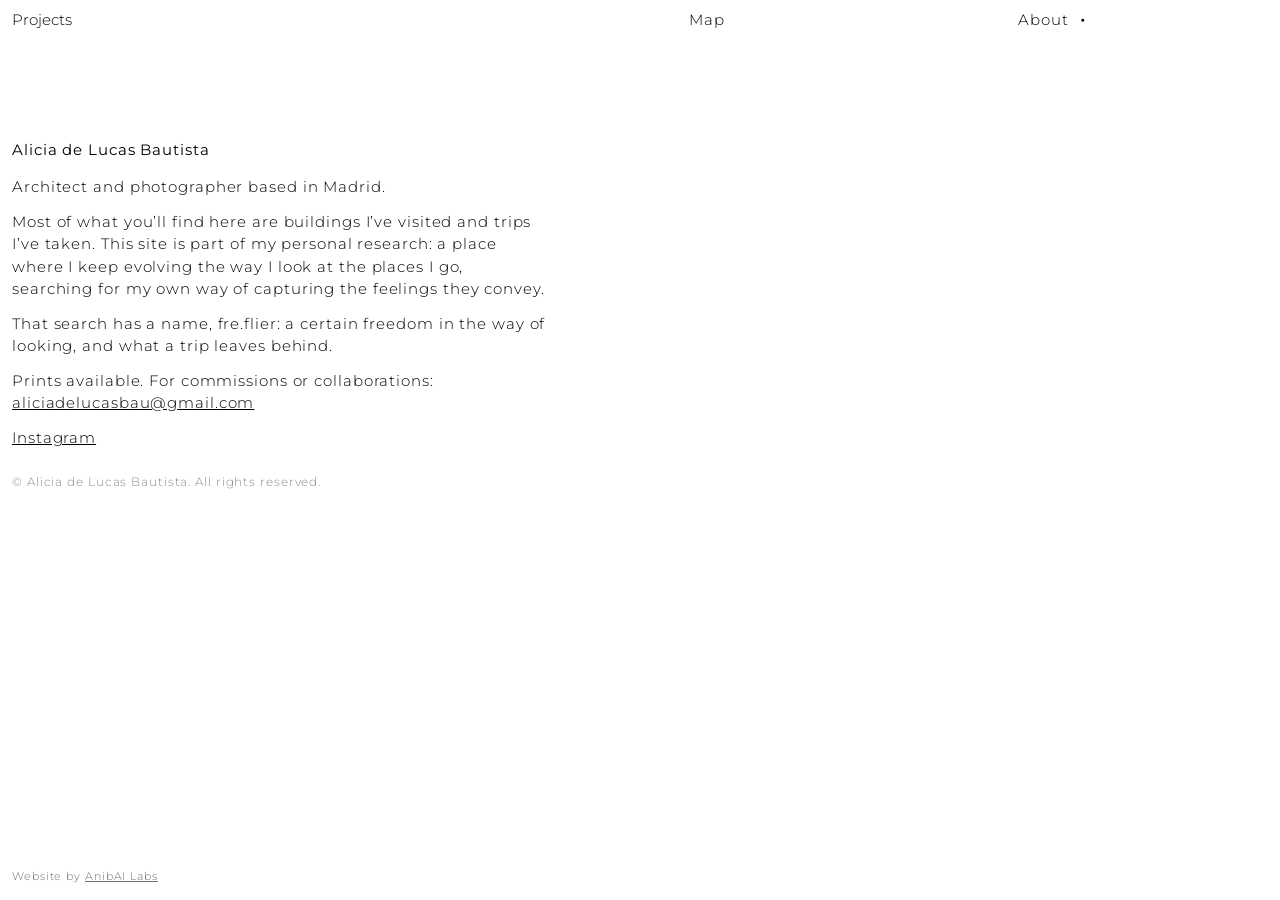
<file: about.html>
<!DOCTYPE html>
<html lang="en">
<head>
  <!-- Google tag (gtag.js) -->
  <script async src="https://www.googletagmanager.com/gtag/js?id=G-4TJPRDT3EN"></script>
  <script>
    window.dataLayer = window.dataLayer || [];
    function gtag(){dataLayer.push(arguments);}
    gtag('js', new Date());
    gtag('config', 'G-4TJPRDT3EN');
  </script>
  <meta charset="UTF-8">
  <meta name="viewport" content="width=device-width, initial-scale=1.0">
  <title>About — Alicia de Lucas Bautista · fre.flier</title>
  <link rel="canonical" href="https://freflier.com/about.html">
  <link rel="icon" type="image/png" href="favicon.png">
  <link rel="apple-touch-icon" href="apple-touch-icon.png">
  <meta property="og:title" content="About — Alicia de Lucas Bautista · fre.flier">
  <meta name="description" content="Alicia de Lucas Bautista — Architect and photographer exploring contemporary architecture">
  <meta property="og:description" content="Architect and photographer based in Madrid">
  <meta property="og:image" content="https://freflier.com/projects/001_ronchamp/03_RONCHAMP.jpg">
  <meta property="og:url" content="https://freflier.com/about.html">
  <meta property="og:type" content="website">
  <meta name="twitter:card" content="summary_large_image">
  <link rel="preconnect" href="https://fonts.googleapis.com">
  <link rel="preconnect" href="https://fonts.gstatic.com" crossorigin>
  <link href="https://fonts.googleapis.com/css2?family=Montserrat:wght@300;400;500&display=swap" rel="stylesheet">
  <link rel="stylesheet" href="css/style.css?v=62">
</head>
<body class="info-body">

  <!-- HEADER (same line on every page) -->
  <header class="header" id="header">
    <nav class="header-nav">
      <div class="nav-projects">
        <button class="nav-label" aria-expanded="false" aria-haspopup="true">Projects</button>
        <div class="nav-dropdown">
          <a class="nav-link" href="/">Image</a>
          <a class="nav-link" href="/#text">Text</a>
        </div>
      </div>
      <a class="nav-link nav-map" href="/#map">Map</a>
      <a class="nav-link nav-about active" href="about.html">About</a>
    </nav>
  </header>

  <main>
    <div class="info-page">
      <h1>Alicia de Lucas Bautista</h1>
      <p>
        Architect and photographer based in Madrid.
      </p>
      <p>
        Most of what you’ll find here are buildings I’ve visited and trips I’ve taken.
        This site is part of my personal research: a place where I keep
        evolving the way I look at the places I go, searching for my own way of capturing the
        feelings they convey.
      </p>
      <p>
        That search has a name, fre.flier: a certain freedom in the way of
        looking, and what a trip leaves behind.
      </p>
      <p>
        Prints available. For commissions or collaborations:<br>
        <a href="mailto:aliciadelucasbau@gmail.com">aliciadelucasbau@gmail.com</a>
      </p>
      <p>
        <a href="https://www.instagram.com/fre.flier/" target="_blank" rel="noopener">Instagram</a>
      </p>
      <p class="copyright">
        © Alicia de Lucas Bautista. All rights reserved.
      </p>
    </div>
  </main>

  <footer class="site-credit">
    Website by <a href="https://anibai-labs.com" target="_blank" rel="noopener">AnibAI Labs</a>
  </footer>

  <script src="js/main.js?v=65"></script>
</body>
</html>
</file>
<file: css/style.css>
/* ===== BASE ===== */
*, *::before, *::after { box-sizing: border-box; margin: 0; padding: 0; }

:root {
  --black: #000;
  --white: #fff;
  --gray: #8a8a8a;
  --gap: 4px;
  --header-h: 40px;
  /* One shared margin so content aligns with the top menu */
  --pad-x: 12px;
  --pad-head: 12px;
  /* Shared column grid for nav, table and project info line */
  --table-cols: 3.5rem 1.15fr 1.3fr 1.3fr 1fr;
  /* Mobile: all five columns, evenly separated */
  --table-cols-sm: 2.2rem 1fr 1fr 1fr 2.4rem;
  --font: 'Montserrat', 'Helvetica Neue', Arial, sans-serif;
  --transition: 0.15s ease;
}

html {
  font-family: var(--font);
  font-size: 15px;
  font-weight: 300; /* Montserrat Light */
  letter-spacing: 0.06em;
  color: var(--black);
  background: var(--white);
  -webkit-font-smoothing: antialiased;
  -moz-osx-font-smoothing: grayscale;
  line-height: 1.35;
}

body { background: var(--white); }
body.no-scroll { overflow: hidden; height: 100vh; }
a { color: inherit; text-decoration: none; }
img { display: block; max-width: 100%; height: auto; }
button { font: inherit; background: none; border: none; cursor: pointer; padding: 0; color: inherit; }

/* No dark tap-highlight flash on touch screens */
a, button {
  -webkit-tap-highlight-color: transparent;
  touch-action: manipulation;
}

/* ===== HEADER (same line on every page) =====
   Nav items sit on the same grid as the table columns:
   Projects -> No/Project, Filter -> Format, About -> Year */
.header {
  position: sticky;
  top: 0;
  width: 100%;
  height: var(--header-h);
  padding: 0 var(--pad-head);
  display: flex;
  align-items: center;
  background: var(--white);
  /* Above Leaflet's panes (~700) and the map window (1000) so the
     Projects dropdown always overlays the map and stays readable */
  z-index: 1100;
}

.header-nav {
  width: 100%;
  display: grid;
  grid-template-columns: var(--table-cols);
  gap: var(--gap);
  align-items: center;
  /* Nav labels are controls: never text-selectable (blue highlight) */
  user-select: none;
  -webkit-user-select: none;
}

.nav-projects {
  grid-column: 1 / 3;
  position: relative;
  justify-self: start;
  /* Fills the header height so the hover reaches the dropdown band */
  height: var(--header-h);
  display: flex;
  align-items: center;
}

.nav-label { color: var(--black); cursor: default; }

/* Dropdown shown on hover over "Projects" */
/* One white band across the whole page width, holding both options */
.nav-dropdown {
  display: none;
  position: fixed;
  top: var(--header-h);
  left: 0;
  right: 0;
  flex-direction: column;
  align-items: flex-start;
  gap: 2px;
  background: var(--white);
  padding: 6px var(--pad-head) 12px;
  z-index: 1001; /* above the map and its window */
}

.nav-projects:hover .nav-dropdown,
.nav-dropdown.open { display: flex; }

/* Closed on selection, even while the cursor is still hovering */
.nav-dropdown.force-closed { display: none !important; }

/* Dropdown items: solid black; hovering lightens the word you are
   about to pick; a dot marks the view/page you are on */
.nav-dropdown .nav-link { color: var(--black); }
.nav-dropdown .nav-link:hover { color: var(--gray); }

.nav-link.active::after {
  content: '●';
  font-size: 7px;
  margin-left: 8px;
}

.nav-map   { grid-column: 4; justify-self: start; }
.nav-about { grid-column: 5; justify-self: start; }

/* Menu items keep one constant tone — no lighter resting state */
.nav-link {
  color: var(--black);
  transition: color var(--transition);
  display: inline-flex;
  align-items: center;
  gap: 4px;
}

.nav-link.active { color: var(--black); }

@media (max-width: 640px) {
  /* The menu follows the same column grid and type size as the table:
     Projects/Filter/Map/About keep the table columns' separation */
  .header-nav {
    grid-template-columns: var(--table-cols-sm);
    font-size: 11px;
    letter-spacing: 0.04em;
  }
}

.filter-count {
  display: inline-flex;
  align-items: center;
  justify-content: center;
  min-width: 14px;
  height: 14px;
  background: var(--black);
  color: var(--white);
  font-size: 10px;
  padding: 0 3px;
}

/* ===== FILTER PANEL ===== */
.filter-panel {
  position: sticky;
  top: var(--header-h);
  background: var(--white);
  z-index: 1050; /* also above the map */
  display: none;
}

.filter-panel.open { display: block; }

/* Each filter group sits under its table column:
   Format -> col 3, Location -> col 4, Year -> col 5 */
.filter-panel-inner {
  padding: 8px var(--pad-x) 16px;
  display: grid;
  grid-template-columns: var(--table-cols);
  gap: var(--gap);
}

.fg-format   { grid-column: 3; grid-row: 1; }
.fg-location { grid-column: 4; grid-row: 1; }
.fg-year     { grid-column: 5; grid-row: 1; }

.filter-group-label {
  color: var(--gray);
  margin-bottom: 6px;
}

/* Options stack vertically under each group label */
.filter-options {
  display: flex;
  flex-direction: column;
  align-items: flex-start;
  gap: 2px;
}

.filter-option {
  transition: color var(--transition);
  color: var(--black);
}

.filter-option:hover  { color: var(--gray); }
.filter-option.active { text-decoration: underline; }

/* "Clear all" lives in the header, next to Filter */
.header-filter-group {
  grid-column: 3;
  justify-self: start;
  display: flex;
  align-items: center;
  gap: 20px;
}

.clear-filters {
  display: none;
  color: var(--gray);
  transition: color var(--transition);
}

.clear-filters.visible { display: inline-flex; }
.clear-filters:hover { color: var(--black); }

/* Mobile-only Clear all inside the filter panel (hidden on desktop) */
.clear-filters-panel {
  display: none;
  color: var(--gray);
  transition: color var(--transition);
}

.clear-filters-panel:hover { color: var(--black); }

/* ===== TEXT VIEW (table) ===== */
.projects-table {
  padding: 90px 0 48px;
}

.table-header,
.table-row {
  display: grid;
  grid-template-columns: var(--table-cols);
  gap: var(--gap);
  padding: 7px var(--pad-x);
  color: var(--black);
}

.table-header {
  margin-bottom: 44px;
  font-weight: 400; /* regular, not light */
}

.table-row { transition: color var(--transition); }
.table-row:hover { color: var(--gray); }
.table-row.hidden { display: none; }

.table-cell {
  min-width: 0; /* lets grid tracks shrink below the text's natural width */
  white-space: nowrap;
  overflow: hidden;
  text-overflow: ellipsis;
}

/* The project name in a project page's top line is its H1: same look as the other cells */
h1.table-cell {
  margin: 0;
  font: inherit;
  letter-spacing: inherit;
}

/* Read by search engines and screen readers, not shown */
.sr-only {
  position: absolute;
  width: 1px;
  height: 1px;
  padding: 0;
  margin: -1px;
  overflow: hidden;
  clip: rect(0, 0, 0, 0);
  white-space: nowrap;
  border: 0;
}

@media (max-width: 640px) {
  .projects-table { padding-top: 70px; }
  /* Smaller type so all five columns read clearly on a phone */
  .table-header,
  .table-row {
    grid-template-columns: var(--table-cols-sm);
    font-size: 11px;
    letter-spacing: 0.04em;
    padding: 5px var(--pad-x);
  }
}

/* ===== IMAGE VIEW (grid: photos only, label on hover; main view) ===== */
.projects-strip {
  display: none;
  /* Photos start at the same height as the Text view */
  padding: 90px var(--pad-x) 48px;
}

.projects-strip.active {
  display: grid;
  grid-template-columns: repeat(5, 1fr);
  /* Gap between projects equals the page side margins */
  column-gap: var(--pad-x);
  row-gap: 170px;
}

.strip-item {
  position: relative;
  display: block;
  min-width: 0; /* lets grid tracks shrink on narrow screens */
}

.strip-item.hidden { display: none; }

/* Code + project name, above the image, only visible on hover */
.strip-item-label {
  position: absolute;
  bottom: 100%;
  left: 0;
  padding-bottom: 8px;
  white-space: nowrap;
  color: var(--black);
  opacity: 0;
  transition: opacity var(--transition);
}

.strip-item:hover .strip-item-label { opacity: 1; }

/* shortTitle (projects.js) replaces the full name only on mobile */
.strip-item-label .label-short { display: none; }

/* Every cover shares the same portrait format (2:3, like 001) */
.strip-item-img {
  width: 100%;
  aspect-ratio: 2 / 3;
  overflow: hidden;
  background: #f0f0f0;
}

.strip-item-img img {
  width: 100%;
  height: 100%;
  object-fit: cover;
}

@media (max-width: 640px) {
  .projects-strip { padding-top: 70px; }
  .projects-strip.active {
    grid-template-columns: repeat(2, 1fr);
    row-gap: 32px;
  }
  /* No hover on touch: the label is always visible above each cover */
  .strip-item-label {
    position: static;
    opacity: 1;
    white-space: normal;
    padding-bottom: 4px;
  }
  .strip-item-label .label-full  { display: none; }
  .strip-item-label .label-short { display: inline; }
}

/* ===== PROJECT PAGE ===== */
/* The project info IS the top line of the page (no menu here) */
.project-info {
  position: fixed;
  top: 0;
  left: 0;
  right: 0;
  height: var(--header-h);
  z-index: 25;
  background: var(--white);
  display: grid;
  grid-template-columns: var(--table-cols);
  gap: var(--gap);
  align-items: center;
  padding: 0 40px 0 var(--pad-head); /* right side leaves room for the ✕ */
}

/* Close cross at the right: back to Image or Text, wherever you came from */
.project-close {
  position: fixed;
  top: 0;
  right: var(--pad-head);
  height: var(--header-h);
  display: flex;
  align-items: center;
  z-index: 26;
  /* Text-sized, bold */
  font-size: 15px;
  font-weight: 700;
  transition: color var(--transition);
}

.project-close:hover { color: var(--gray); }

@media (max-width: 640px) {
  .project-info {
    grid-template-columns: var(--table-cols-sm);
    font-size: 11px;
    letter-spacing: 0.04em;
    padding-right: 34px;
  }
}

/* Slideshow: photo centred on the page, same margin below the top
   line as above the bottom line */
.project-stage {
  position: relative;
  margin-top: var(--header-h);
  height: calc(100vh - 2 * var(--header-h));
  display: flex;
  align-items: center;
  justify-content: center;
  padding: 28px var(--pad-x);
}

.project-stage img {
  max-width: 100%;
  max-height: 100%;
  width: auto;
  height: auto;
  transition: filter 0.6s ease, opacity 0.6s ease;
}


/* Fast repeated clicks must never select or drag the photo (blue highlight) */
.project-stage,
.project-info,
.project-intro,
.project-footer {
  user-select: none;
  -webkit-user-select: none;
}

.project-stage img {
  -webkit-user-drag: none;
  user-drag: none;
}

/* Invisible click zones: left half = previous, right half = next.
   The cursor must not change over the photo */
.stage-zone {
  position: absolute;
  top: 0;
  bottom: 0;
  width: 50%;
  z-index: 5;
  cursor: default;
}

#stage-prev { left: 0; }
#stage-next { right: 0; }

/* ── Project intro: info centred over the blurred photo for 2s,
     then rises to the persistent line position ── */
.project-intro {
  position: fixed;
  left: 0;
  right: 0;
  top: 50%;
  transform: translateY(-50%);
  height: var(--header-h);
  align-items: center;
  z-index: 28;
  display: grid;
  grid-template-columns: var(--table-cols);
  gap: var(--gap);
  padding: 0 40px 0 var(--pad-head);
  background: transparent;
  opacity: 0;
  pointer-events: none;
  transition: top 0.6s ease, transform 0.6s ease;
}

@media (max-width: 640px) {
  .project-intro {
    grid-template-columns: var(--table-cols-sm);
    font-size: 11px;
    letter-spacing: 0.04em;
    padding-right: 34px;
  }
}

body.intro-hold .project-intro,
body.intro-rise .project-intro { opacity: 1; }

body.intro-rise .project-intro {
  top: 0;
  transform: translateY(0);
}

/* Heavy blur + fade so the centred text always reads clearly */
body.intro-hold #project-photo {
  filter: blur(45px);
  opacity: 0.35;
}

/* The whole page blurs with the photo: the footer bar drops its white band
   (so the blur reaches the bottom edge) and the counter, + and ✕ fade out too */
.project-footer { transition: background-color 0.6s ease; }

.project-counter,
.description-toggle,
.project-close {
  transition: filter 0.6s ease, opacity 0.6s ease, color var(--transition);
}

body.intro-hold .project-footer { background-color: transparent; }

body.intro-hold .project-counter,
body.intro-hold .description-toggle,
body.intro-hold .project-close {
  filter: blur(8px);
  opacity: 0.25;
}

/* Every click on the page is disabled while the intro is on screen */
body.intro-hold,
body.intro-rise { pointer-events: none; }

body.intro-hold .project-info,
body.intro-rise .project-info { opacity: 0; }

.project-info { transition: opacity 0.2s ease; }

.project-footer {
  position: fixed;
  bottom: 0;
  left: 0;
  right: 0;
  height: 44px;
  display: flex;
  align-items: center;
  justify-content: space-between;
  padding: 0 var(--pad-x);
  background: var(--white);
  z-index: 26;
}

.project-counter { color: var(--gray); }

/* The + sits under the ✕, level with the page counter */
.description-toggle {
  position: fixed;
  right: var(--pad-head);
  bottom: 11px;
  z-index: 27;
  font-size: 22px;
  font-weight: 400;
  line-height: 1;
  transition: color var(--transition);
}

.description-toggle:hover { color: var(--gray); }

.project-description {
  display: none;
  position: fixed;
  bottom: 44px;
  right: var(--pad-x);
  /* Narrow column so it stays on the white band, off the photo */
  max-width: 200px;
  background: var(--white);
  padding: 16px;
  z-index: 27;
  line-height: 1.6;
  font-size: 11px;
}

.project-description.open { display: block; }

/* Blank line between description paragraphs */
.project-description p + p { margin-top: 1em; }

/* Share buttons */
.project-share {
  display: flex;
  align-items: center;
  gap: 8px;
  position: fixed;
  bottom: 44px;
  left: var(--pad-x);
  z-index: 27;
  font-size: 11px;
  user-select: none;
  -webkit-user-select: none;
}

.share-label {
  color: var(--gray);
  margin-right: 4px;
  font-weight: 400;
}

.project-share a {
  display: flex;
  align-items: center;
  justify-content: center;
  width: 24px;
  height: 24px;
  border: 1px solid var(--black);
  border-radius: 2px;
  font-size: 10px;
  font-weight: 500;
  color: var(--black);
  transition: background-color var(--transition), color var(--transition);
}

.project-share a:hover {
  background-color: var(--black);
  color: var(--white);
}

/* ===== ABOUT PAGE ===== */
.info-page {
  /* Clears the Projects dropdown when it opens over the page */
  padding: 100px var(--pad-x) 24px;
  max-width: 560px;
}

.info-page h1 {
  font-size: 15px;
  font-weight: 400; /* Montserrat Regular, not the browser's bold default */
  margin-bottom: 16px;
}

.info-page .copyright {
  color: var(--gray);
  font-size: 12px;
  margin-top: 24px;
}

.info-page p {
  line-height: 1.5;
  margin-bottom: 12px;
}

.info-page a { text-decoration: underline; transition: color var(--transition); }
.info-page a:hover { color: var(--gray); }

/* Credit at the very bottom left of the About page (stays below the text on short screens) */
body.info-body {
  min-height: 100vh;
  min-height: 100dvh;
  display: flex;
  flex-direction: column;
}

body.info-body main { flex: 1; }

.site-credit {
  padding: 24px var(--pad-x) 16px;
  font-size: 11px;
  color: #707070;
}

.site-credit a { text-decoration: underline; transition: color var(--transition); }
.site-credit a:hover { color: var(--black); }

/* Message when no project survives the active filters.
   Lives inside each view, so it shows below the column headers */
.no-results {
  display: none;
  color: var(--gray);
}

body.no-matches .no-results { display: block; }

.projects-table .no-results { padding: 24px var(--pad-x) 0; }
.projects-strip .no-results { grid-column: 1 / -1; }

.no-results-map {
  position: absolute;
  top: 16px;
  left: var(--pad-x);
  right: var(--pad-x);
  z-index: 900; /* above the map tiles */
}

/* ===== MAP VIEW ===== */
.projects-map {
  display: none;
  height: calc(100vh - var(--header-h));
  background: #f2f2f2;
}

.projects-map.active { display: block; }

/* Marker: the project's cover photo pinned at its location */
.map-marker { background: none; border: none; }

.map-marker img {
  width: 56px;
  height: 56px;
  object-fit: cover;
  border: 2px solid var(--white);
  box-shadow: 0 0 0 1px #bbb;
  cursor: pointer;
  display: block;
}

.map-marker:hover img { box-shadow: 0 0 0 1px var(--black); }

/* Project window over the map (no redirect) */
.map-modal {
  display: none;
  position: fixed;
  top: calc(var(--header-h) + 16px);
  left: 10%;
  right: 10%;
  bottom: 24px;
  background: var(--white);
  box-shadow: 0 0 0 1px #ddd, 0 12px 48px rgba(0,0,0,0.18);
  /* Above Leaflet's internal panes (they go up to ~700) */
  z-index: 1000;
  flex-direction: column;
  user-select: none;
  -webkit-user-select: none;
}

.map-modal.open { display: flex; }

.map-modal-top {
  display: flex;
  align-items: center;
  justify-content: space-between;
  padding: 8px 16px;
}

.map-modal-info { display: flex; gap: 24px; }
.map-modal-info .gray { color: var(--gray); }

.map-modal-close {
  font-size: 20px;
  line-height: 1;
  transition: color var(--transition);
}

.map-modal-close:hover { color: var(--gray); }

.map-modal-stage {
  position: relative;
  flex: 1;
  min-height: 0;
  display: flex;
  align-items: center;
  justify-content: center;
  /* Generous margins: plenty of white around the photo */
  padding: 40px 100px 56px;
}

.map-modal-stage img {
  max-width: 100%;
  max-height: 100%;
  width: auto;
  height: auto;
  -webkit-user-drag: none;
}

/* Click zones cover the whole window, white side bands included:
   left half = previous photo, right half = next */
.map-modal-stage .stage-zone { cursor: default; }
#map-modal-prev { left: 0; }
#map-modal-next { right: 0; }

.map-modal-counter {
  position: absolute;
  left: 16px;
  bottom: 10px;
  color: var(--gray);
}

@media (max-width: 640px) {
  .map-modal { left: 4%; right: 4%; }
  .map-modal-stage { padding: 20px 16px 44px; }
}

/* ===== RESPONSIVE ===== */
@media (max-width: 640px) {
  /* Filter keeps the three-column layout of the site, smaller type */
  .filter-panel-inner {
    grid-template-columns: repeat(3, 1fr);
    gap: 10px;
    font-size: 11px;
    letter-spacing: 0.04em;
  }
  .fg-format, .fg-location, .fg-year { grid-column: auto; grid-row: auto; }
  .project-description { max-width: 70vw; }
  .project-counter { font-size: 11px; letter-spacing: 0.04em; }
  .no-results { font-size: 11px; letter-spacing: 0.04em; }
  /* Clear all lives under the Format group on phones — cleaner header */
  .header-filter-group .clear-filters { display: none !important; }
  .clear-filters-panel {
    display: block;
    grid-column: 1;
    justify-self: start;
    margin-top: 14px;
    font-size: 11px;
    letter-spacing: 0.04em;
  }
  /* Smaller type: Image view labels, About page, map window */
  .strip-item-label { font-size: 11px; letter-spacing: 0.04em; }
  .info-page { font-size: 12px; }
  .info-page h1 { font-size: 12px; }
  .map-modal-info { font-size: 11px; letter-spacing: 0.04em; }
  .map-modal-counter { font-size: 11px; }
}

/* Mobile browsers: use the dynamic viewport height so the address
   bar doesn't push content off screen */
@supports (height: 100dvh) {
  body.no-scroll { height: 100dvh; }
  .project-stage { height: calc(100dvh - 2 * var(--header-h)); }
  .projects-map  { height: calc(100dvh - var(--header-h)); }
}
</file>
